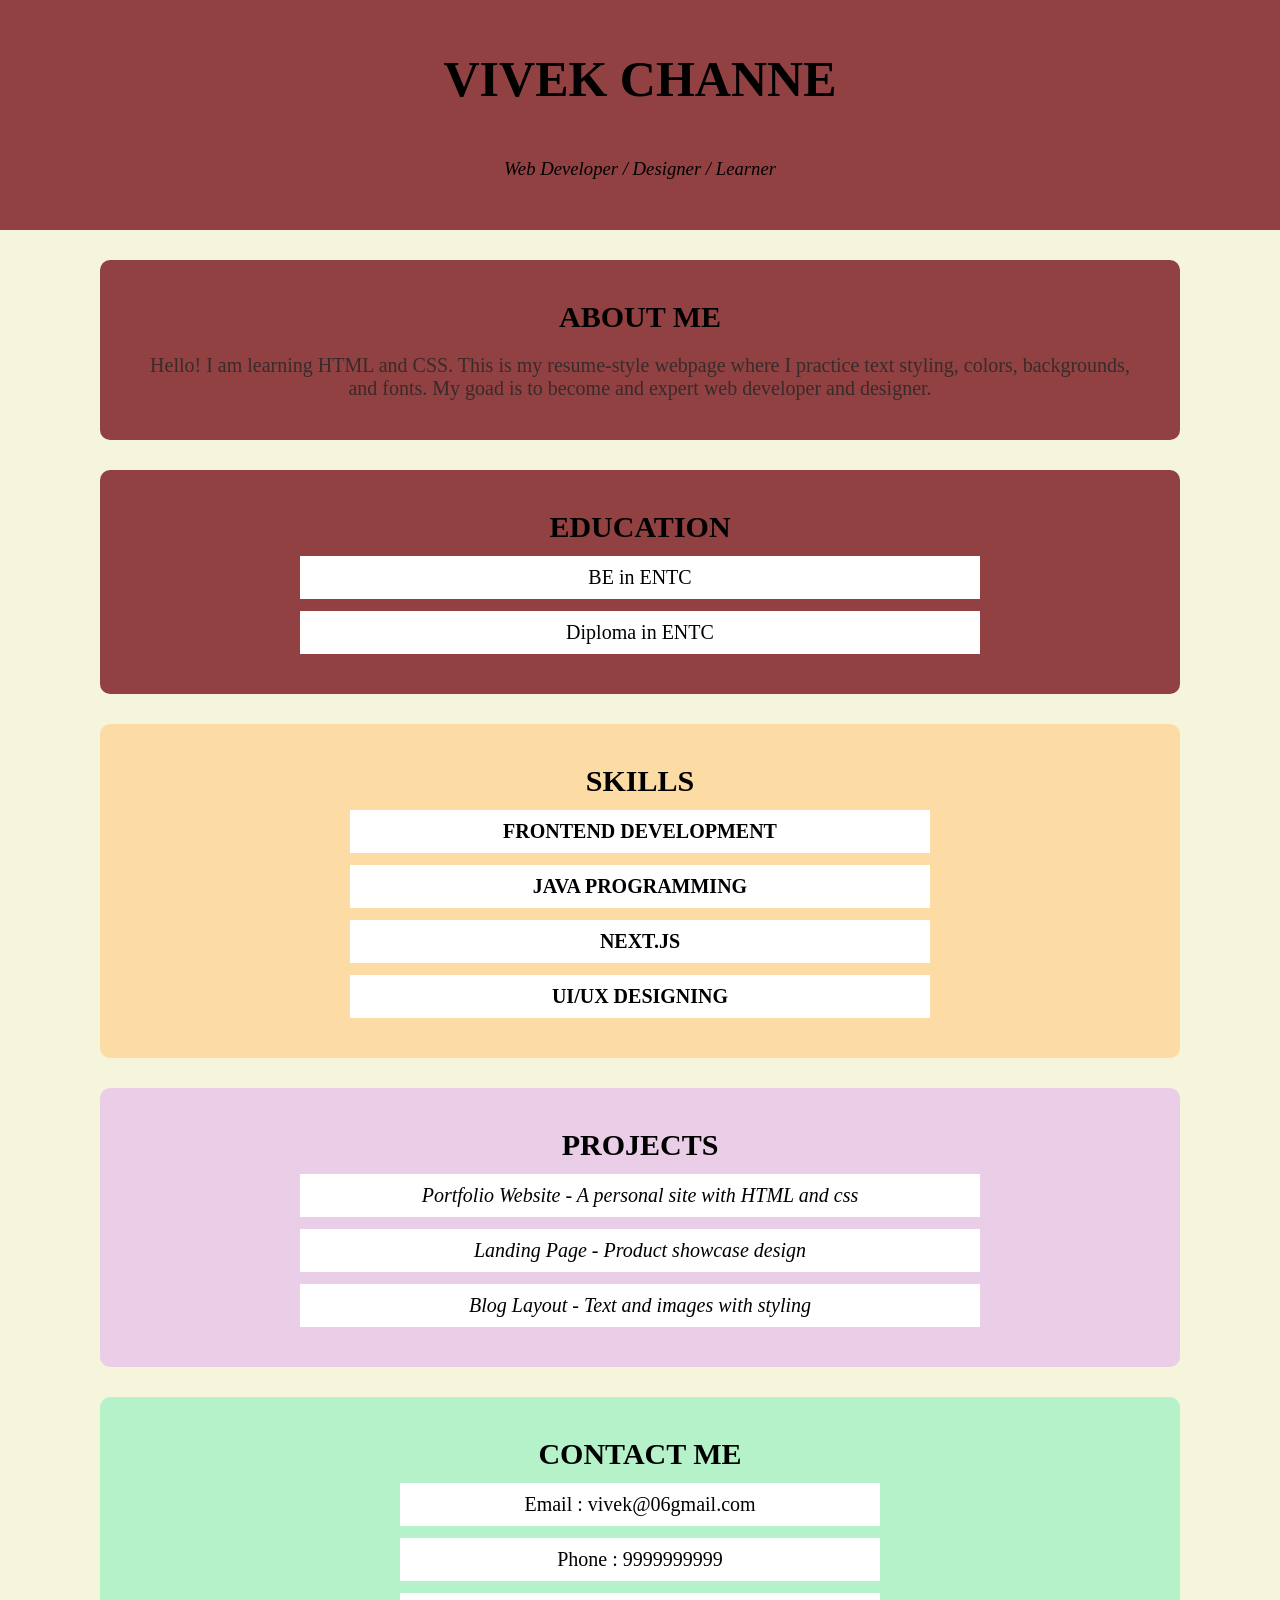
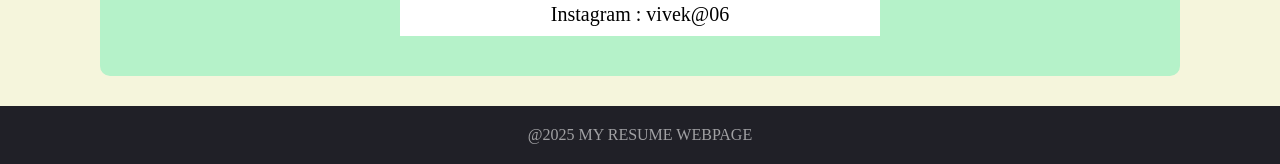
<file: Task 1/index.html>
<!DOCTYPE html>
<html lang="en">
<head>
    <meta charset="UTF-8">
    <meta name="viewport" content="width=device-width, initial-scale=1.0">
    <title>RESUME</title>
    <link rel="stylesheet" href="style.css">
</head>
<body>
    <div id="top">
        <h1>Vivek Channe</h1>
        <h3><i>Web developer / designer / learner</i></h3>
    </div>
    
    <div id="about" class="container">
        <h4>About me</h4>
        <p>Hello! I am learning HTML and CSS. This is my resume-style webpage where I practice text styling, colors, backgrounds, and fonts. My goad is to become and expert web developer and designer. </p>
    </div>

    <div id="education" class="container">
        <h4>Education</h4>
        <h6>BE in ENTC</h6>
        <h5>Diploma in ENTC</h5>
    </div>

    <div id="skills" class="container">
        <h4>skills</h4>
        <h6>frontend development</h6>
        <h6>java programming</h6>
        <h6>next.js</h6>
        <h5>ui/ux designing</h5>
    </div>

    <div id="projects" class="container">
        <h4>Projects</h4>
        <h6>Portfolio Website - A personal site with HTML and css</h6>
        <h5>Landing Page - Product showcase design</h5>
        <h5>Blog Layout - Text and images with styling</h5>
    </div>

    <div id="contact" class="container">
        <h4>contact me</h4>
        <h6>Email : vivek@06gmail.com</h6>
        <h6>Phone : 9999999999</h6>
        <h5>Instagram : vivek@06</h5>
    </div>

    <div class="footer">
        @2025 my resume webpage
    </div>
</body>
</html>
</file>
<file: Task 1/style.css>
*{
margin: 0;
padding: 0;
box-sizing:border-box;
}
html,body{
    height: 100%x;
    width: 100%;
    font-family: 'Times New Roman', Times, serif;
    background-color: beige;
}

#top{
    padding: 50px;
    color: black;
    background-color: rgb(145, 65, 65);
    text-align: center;
}
#top h1{
    font-size:50px;
    text-transform: uppercase;
}
#top h3{
    margin-top:50px;
    font-weight: 400;
    text-transform: capitalize;
}
.container{
margin: 30px 100px;
}
#about{
     padding: 40px 50px;
    color: black;
    background-color: rgb(145, 65, 65);
    text-align: center;
    border-radius: 10px;
}
#about h4{
    text-transform: uppercase;
    font-size: 30px;
}
#about p{
    margin-top: 20px;
    font-size: 20px;
    color: rgba(44, 40, 40, 0.878);
}

#education{
     background-color: rgb(145, 65, 65);
    padding: 40px 200px;
    text-align: center;
    border-radius: 10px;
}

#education h4{
    text-transform: uppercase;
    font-size: 30px;
}

#education h6{
    background-color: white;
    text-align: center;
    font-size: 20px;
   margin-top: 12px;
    padding: 10px;
    font-weight: normal;
    
}
#education h5{
    background-color: white;
    text-align: center;
    font-size: 20px;
    margin-top: 12px;
    padding: 10px;
    font-weight: normal;
    
}


#skills{
    background-color: rgba(255, 212, 149, 0.782);
    padding: 40px 250px;
    text-align: center;
    border-radius: 10px;
}

#skills h4{
    text-transform: uppercase;
    font-size: 30px;
}

#skills h6{
    background-color: white;
    text-align: center;
    font-size: 20px;
    margin-top: 12px;
    padding: 10px;
    font-weight: 900;
    text-transform: uppercase;
}
#skills h5{
    background-color: white;
    text-align: center;
    font-size: 20px;
    margin-top: 12px;
    padding: 10px;
    font-weight: 900;
    text-transform: uppercase;
}

#projects{
    background-color: rgba(211, 128, 255, 0.338);
    padding: 40px 200px;
    text-align: center;
    border-radius: 10px;
}

#projects h4{
    text-transform: uppercase;
    font-size: 30px;
}

#projects h6{
    background-color: white;
    text-align: center;
    font-size: 20px;
    margin-top: 12px;
    padding: 10px;
    font-weight: normal;
    font-style: italic;
}
#projects h5{
    background-color: white;
    text-align: center;
    font-size: 20px;
    margin-top: 12px;
    padding: 10px;
    font-weight: normal;
    font-style: italic;

}
#contact{
    background-color: #b3f2c9f8;
    padding: 40px 300px;
    text-align: center;
    border-radius: 10px;
}

#contact h4{
    text-transform: uppercase;
    font-size: 30px;
}

#contact h6{
    background-color: white;
    text-align: center;
    font-size: 20px;
    margin-top: 12px;
    padding: 10px;
    font-weight: normal;
}
#contact h5{
    background-color: white;
    text-align: center;
    font-size: 20px;
    margin-top: 12px;
    padding: 10px;
    font-weight: normal;
}


.footer{
    text-transform: uppercase;
    text-align: center;
    background-color: rgb(32, 32, 39);
    color: rgba(255, 255, 255, 0.578);
    padding: 20px;
}
</file>
